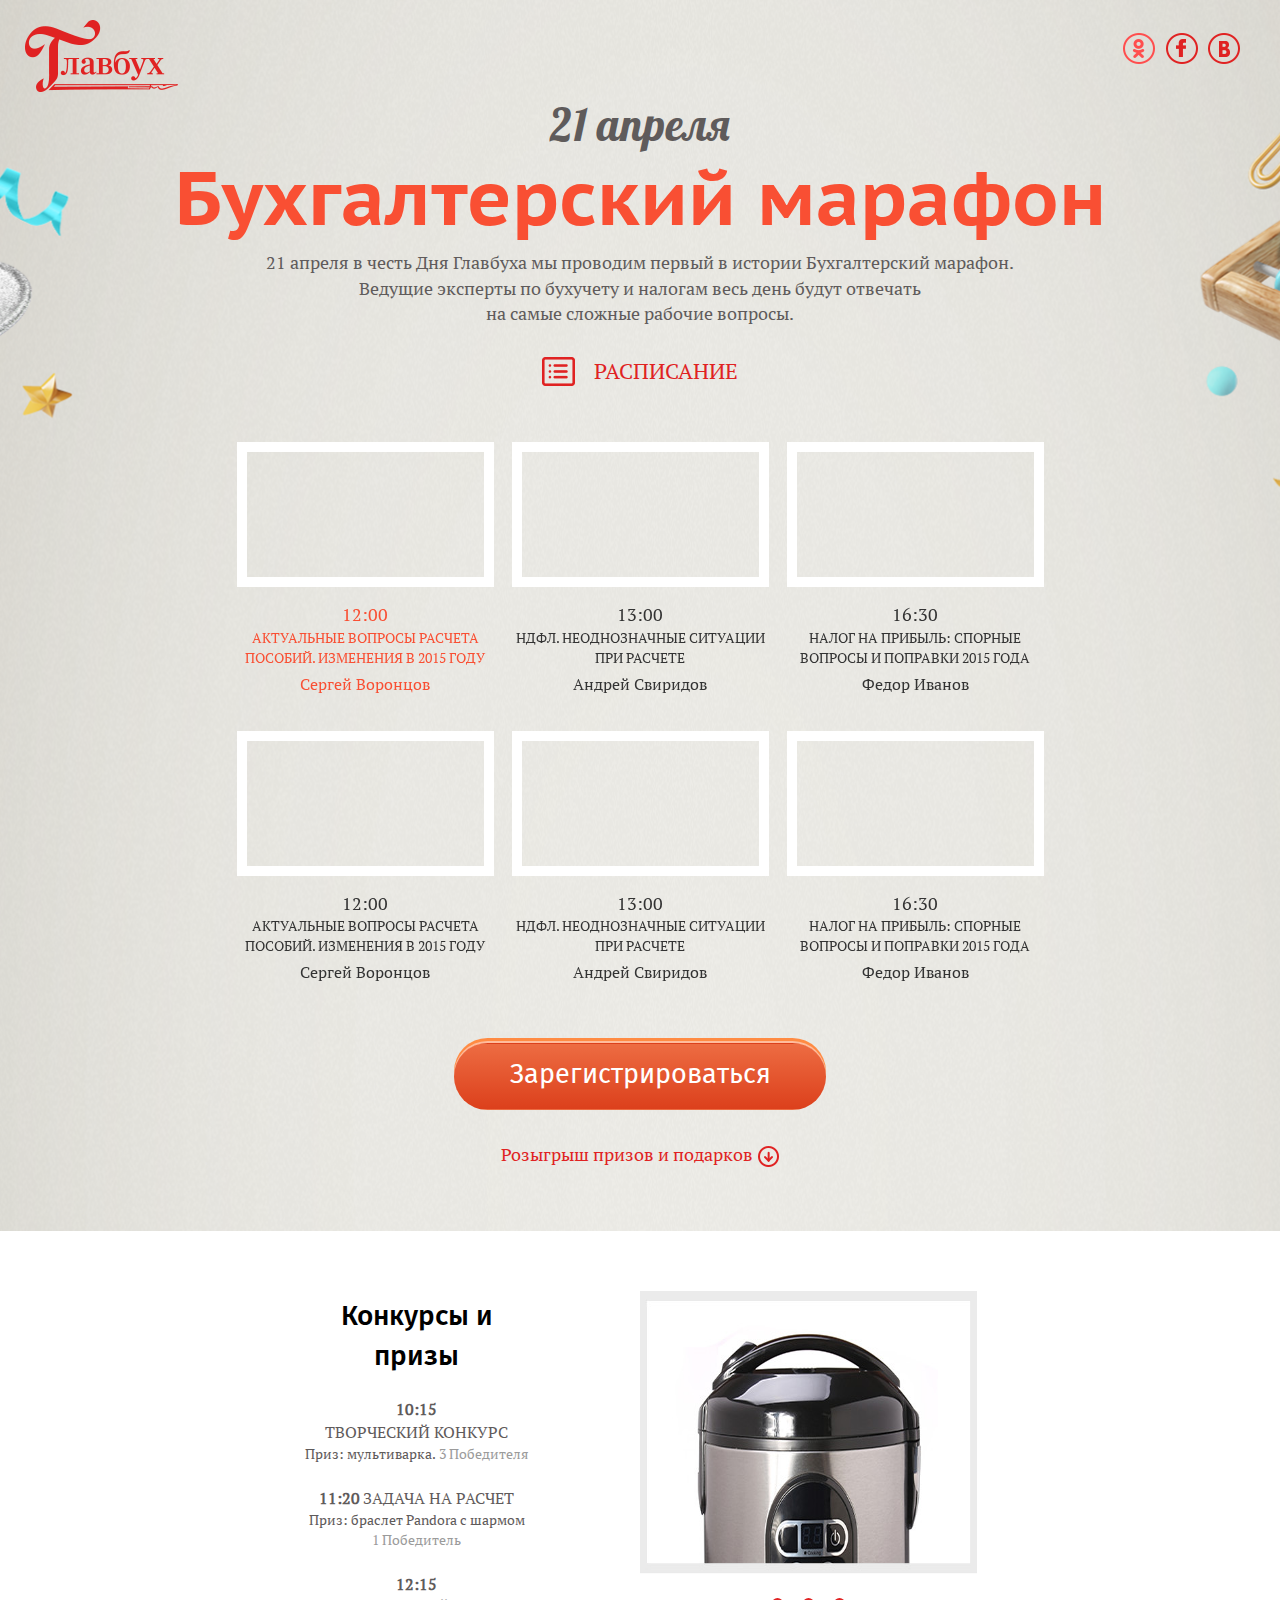
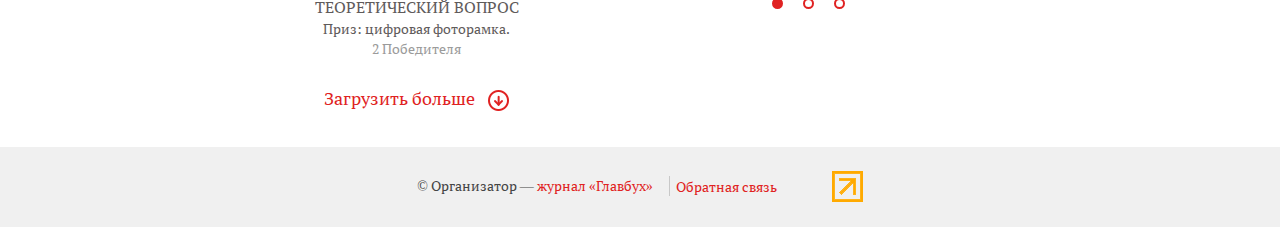
<file: index.html>
<!DOCTYPE html>
<html lang="ru">
<head>
    <meta charset="UTF-8">
    <meta content='width=device-width, initial-scale=1.0' name='viewport'>
    <title>Account Marathon</title>
    <link rel="stylesheet" href="css/style.css">
    <script>// Этот скрипт будет размещён в <head> над всеми внешними объявлениями стилей (link[rel=stylesheet])
function loadFont(fontName, woffUrl, woff2Url) {
  // 0. Многие неподдерживаемые браузеры должны останавливать работу тут.
  var nua = navigator.userAgent;
  var noSupport = !window.addEventListener // IE8 и ниже
        || (nua.match(/(Android (2|3|4.0|4.1|4.2|4.3))|(Opera (Mini|Mobi))/) && !nua.match(/Chrome/)) // Android Stock Browser до 4.4 и Opera Mini

  if (noSupport) {
    return;
  }

  // 1. Настраиваем localStorage
  var loSto = {};
  try {
    // Устанавливаем вспомогательную переменную для помощи с localStorage,
    // например, для случаев когда cookies отключены и браузер не даёт к ним доступа.
    // Иначе могут быть получены исключения, которые полностью остановят загрузку шрифтов.
    loSto = localStorage || {};
  } catch(ex) {}

  var localStoragePrefix = 'x-font-' + fontName;
  var localStorageUrlKey = localStoragePrefix + 'url';
  var localStorageCssKey = localStoragePrefix + 'css';
  var storedFontUrl = loSto[localStorageUrlKey];
  var storedFontCss = loSto[localStorageCssKey];

  // 2. Создаём элемент <style>, который мы используем для вставки шрифта, закодированного в base64.
  var styleElement = document.createElement('style');
  styleElement.rel = 'stylesheet';
  document.head.appendChild(styleElement);
  // Из-за ошибок IE9 установка styleElement.textContent должна быть после этой строки.

  // 3. Проверяем, находится ли шрифт уже в localStorage и последней ли он версии.
  if (storedFontCss && (storedFontUrl === woffUrl || storedFontUrl === woff2Url)) {
    // css до сих пор в localStorage
    // и были загружены из одного из текущих адресов

    // 4. Применяем стили шрифта.
    styleElement.textContent = storedFontCss;
  } else {
    // Данных нет, или они загружены с устаревшего URL,
    // поэтому мы должны загрузить их снова.

    // 5. Проверяем поддержку WOFF2 чтобы узнать, какой URL использовать.
    var url = (woff2Url && supportsWoff2())
    ? woff2Url // WOFF2 URL передан в функцию и поддерживается.
    : woffUrl; // Поддерживается только WOFF.

    // 6. Получаем данные с сервера.
    var request = new XMLHttpRequest();
    request.open('GET', url);
    request.onload = function() {
      if (request.status >= 200 && request.status < 400) {
        // 7. Обновляем localStorage новыми данными и применяем стили шрифта.
        loSto[localStorageUrlKey] = url;
        loSto[localStorageCssKey] = styleElement.textContent = request.responseText;
      }
    };
    request.send();
  }

  function supportsWoff2() {
    // https://github.com/filamentgroup/woff2-feature-test
    if( !( "FontFace" in window ) ) {
      return false;
    }

    var f = new FontFace('t', 'url( "[data-uri]" ) format( "woff2" )', {});
    f.load()['catch'](function() {});

    return f.status == 'loading';
  }
}


// Вызываем функцию подгрузки
loadFont(
    'Open Sans_my',                      // название шрифта
    '/css/font_opensans_woff.css?v=1',   // откуда с сервака тянуть CSS с закодированным в base64 форматом WOFF
    '/css/font_opensans_woff2.css?v=1'   // откуда с сервака тянуть CSS с закодированным в base64 форматом WOFF2
  );
loadFont(
    'Fira Sans',                      // название шрифта
    '/css/font_opensans_woff.css?v=1',   // откуда с сервака тянуть CSS с закодированным в base64 форматом WOFF
    '/css/font_opensans_woff2.css?v=1'   // откуда с сервака тянуть CSS с закодированным в base64 форматом WOFF2
  );
loadFont(
    'PT Sans Caption',                      // название шрифта
    '/css/font_opensans_woff.css?v=1',   // откуда с сервака тянуть CSS с закодированным в base64 форматом WOFF
    '/css/font_opensans_woff2.css?v=1'   // откуда с сервака тянуть CSS с закодированным в base64 форматом WOFF2
  );
loadFont(
    'PT Serif Caption',                      // название шрифта
   '/css/font_opensans_woff.css?v=1',   // откуда с сервака тянуть CSS с закодированным в base64 форматом WOFF
    '/css/font_opensans_woff2.css?v=1'   // откуда с сервака тянуть CSS с закодированным в base64 форматом WOFF2
  );
loadFont(
    'PT Serif Regular',                      // название шрифта
   '/css/font_opensans_woff.css?v=1',   // откуда с сервака тянуть CSS с закодированным в base64 форматом WOFF
    '/css/font_opensans_woff2.css?v=1'   // откуда с сервака тянуть CSS с закодированным в base64 форматом WOFF2
  );
loadFont(
    'Lobster',                      // название шрифта
   '/css/font_opensans_woff.css?v=1',   // откуда с сервака тянуть CSS с закодированным в base64 форматом WOFF
    '/css/font_opensans_woff2.css?v=1'   // откуда с сервака тянуть CSS с закодированным в base64 форматом WOFF2
  );
loadFont(
    'lobster_1.3regular',                      // название шрифта
   '/css/font_opensans_woff.css?v=1',   // откуда с сервака тянуть CSS с закодированным в base64 форматом WOFF
    '/css/font_opensans_woff2.css?v=1'   // откуда с сервака тянуть CSS с закодированным в base64 форматом WOFF2
  );</script>
    <noscript><link rel="stylesheet" href="css/font_opensans_woff.css"></noscript>
    <noscript><link rel="stylesheet" href="css/font_opensans_woff2.css"></noscript>
</head>
<body>
  <main>
    <div class="promo">
        <div class="promo__inner">
            <div class="page-header">
              <div class="page-header__inner">
                <div class="page-header__logo">
                  <a href="#" class="main-logo"><img src="img/logo.png" alt="Главбух"></a>
              </div>
              <div class="socio">
                <a href="" class="socio__item socio__item--ok"></a>
                <a href="" class="socio__item socio__item--fb"></a>
                <a href="" class="socio__item socio__item--vk"></a>
              </div>
              </div>
            </div>
            <div class="promo__date">
              21 апреля
            </div>
            <h1 class="promo__title">
              Бухгалтерский марафон
            </h1>
            <div class="promo__description">
              21 апреля в честь Дня Главбуха мы проводим первый в истории Бухгалтерский марафон. <br/> Ведущие эксперты по бухучету и налогам весь день будут отвечать <br/> на самые сложные рабочие вопросы.
            </div>
            <div class="promo__schedule">
              <img src="img/schedule.png" alt="расписание" width="33" height="29">
              <div class="promo__schedule-description">Расписание</div>
            </div>
            <div class="promo__events">
                <div class="promo__events-inner">
                    <div class="promo__events-item promo__events-item--active">
                      <iframe width="257" height="145" src="https://www.youtube.com/embed/B1P9OTE_UR4" frameborder="0" allowfullscreen allowtransparency></iframe>
                      <div class="promo__events-time">12:00</div>
                      <div class="promo__events-title">Актуальные вопросы расчета пособий. Изменения в 2015 году</div>
                      <div class="promo__events-reporter">Сергей Воронцов</div>
                    </div>
                    <div class="promo__events-item">
                      <iframe width="257" height="145" src="https://www.youtube.com/embed/OVnkZjaI3-4" frameborder="0" allowfullscreen></iframe>
                      <div class="promo__events-time">13:00</div>
                      <div class="promo__events-title">НДФЛ. Неоднозначные ситуации при расчете</div>
                      <div class="promo__events-reporter">Андрей Свиридов</div>
                    </div>
                    <div class="promo__events-item">
                      <iframe width="257" height="145" src="https://www.youtube.com/embed/yt2NWJeWGX8" frameborder="0" allowfullscreen></iframe>
                      <div class="promo__events-time">16:30</div>
                      <div class="promo__events-title">Налог на прибыль: спорные вопросы и поправки 2015 года</div>
                      <div class="promo__events-reporter">Федор Иванов</div>
                    </div>
                    <div class="promo__events-item">
                      <iframe width="257" height="145" src="https://www.youtube.com/embed/1Pe_2P0OyDw" frameborder="0" allowfullscreen></iframe>
                      <div class="promo__events-time">12:00</div>
                      <div class="promo__events-title">Актуальные вопросы расчета пособий. Изменения в 2015 году</div>
                      <div class="promo__events-reporter">Сергей Воронцов</div>
                    </div>
                    <div class="promo__events-item">
                      <iframe width="257" height="145" src="https://www.youtube.com/embed/Vi9eC-ADmiY" frameborder="0" allowfullscreen></iframe>
                      <div class="promo__events-time">13:00</div>
                      <div class="promo__events-title">НДФЛ. Неоднозначные ситуации при расчете</div>
                      <div class="promo__events-reporter">Андрей Свиридов</div>
                    </div>
                    <div class="promo__events-item">
                      <iframe width="257" height="145" src="https://www.youtube.com/embed/A9bAV1TO8-4" frameborder="0" allowfullscreen></iframe>
                      <div class="promo__events-time">16:30</div>
                      <div class="promo__events-title">Налог на прибыль: спорные вопросы и поправки 2015 года</div>
                      <div class="promo__events-reporter">Федор Иванов</div>
                    </div>
                </div>
            </div>
            <div class="promo__btn btn">Зарегистрироваться</div>
            <a href="#prize__title" class="promo__prize-link">

              <div class="promo__prize-title">Розыгрыш призов и подарков</div>
              <img src="img/arrow.png" alt="подарки">
            </a>

        </div>
    </div>
    <div class="prize">
        <div class="prize__inner">

            <div class="prize__list">
              <div id="prize__title" class="prize__title">
                Конкурсы и призы
              </div>
              <div class="prize__list-item">
                <div class="prize__list-title">
                  <div class="prize__list-date">10:15</div>
                  <div class="prize__list-description">Творческий конкурс</div>
                </div>
                <div class="prize__list-prize">Приз: мультиварка.</div>
                <div class="prize__list-winner">3 Победителя</div>
              </div>
              <div class="prize__list-item">
                <div class="prize__list-title">
                  <div class="prize__list-date">11:20</div>
                  <div class="prize__list-description">Задача на расчет</div>
                </div>

                <div class="prize__list-prize">Приз: браслет Pandora с шармом</div>
                <div class="prize__list-winner">1 Победитель</div>
              </div>
              <div class="prize__list-item">
                <div class="prize__list-title">
                  <div class="prize__list-date">12:15</div>
                  <div class="prize__list-description">Теоретический вопрос</div>
                </div>
                <div class="prize__list-prize">Приз: цифровая фоторамка.</div>
                <div class="prize__list-winner">2 Победителя</div>
              </div>
              <div class="prize__list-item prize__list-item_turn prize__list-item--close">
                <div class="prize__list-title">
                  <div class="prize__list-date">10:15</div>
                  <div class="prize__list-description">Творческий конкурс</div>
                </div>
                <div class="prize__list-prize">Приз: мультиварка.</div>
                <div class="prize__list-winner">3 Победителя</div>
              </div>
              <div class="prize__list-item prize__list-item_turn prize__list-item--close">
                <div class="prize__list-title">
                  <div class="prize__list-date">11:20</div>
                  <div class="prize__list-description">Задача на расчет</div>
                </div>

                <div class="prize__list-prize">Приз: браслет Pandora с шармом</div>
                <div class="prize__list-winner">1 Победитель</div>
              </div>
              <div id="prize__list-more" class="prize__list-more">
                <div class="prize__list-more-title">Загрузить больше</div>
                <img src="img/arrow.png" alt="Больше">

              </div>
              <div id="prize__list-turn" class="prize__list-turn prize__list-turn--close">
                <div class="prize__list-turn-title">Свернуть</div>
                <img src="img/arrow_up.png" alt="Свернуть">

              </div>
            </div>

            <div id="prize" class="prize__slider owl-carousel">
                <div class="prize__slider-item"><img src="img/prize__slider1.jpg" width="498" height="283"  alt="галерея"></div>
                <div class="prize__slider-item"><img src="img/prize__slider2.jpg" width="498" height="283" alt="галерея"></div>
                <div class="prize__slider-item"><img src="img/prize__slider3.jpg" width="498" height="283" alt="галерея"></div>
            </div>
        </div>
    </div>

  </main>
  <div class="footer">
      <div class="page-footer">
        <div class="page-footer__inner">
          <div class="page-footer__link-list">
            <a href="#" class="page-footer__link-journal">© Организатор — <span> журнал «Главбух»</span></a>
            <a href="#" class="page-footer__feedback"><span></span>Обратная связь</a>
            <div class="page-footer__btn"><img src="img/page-footer__btn.png" width="31" height="31" alt=""></div>
          </div>
        </div>
      </div>
  </div>
<script src="js/script.min.js"></script>
</body>
</html>
</file>
